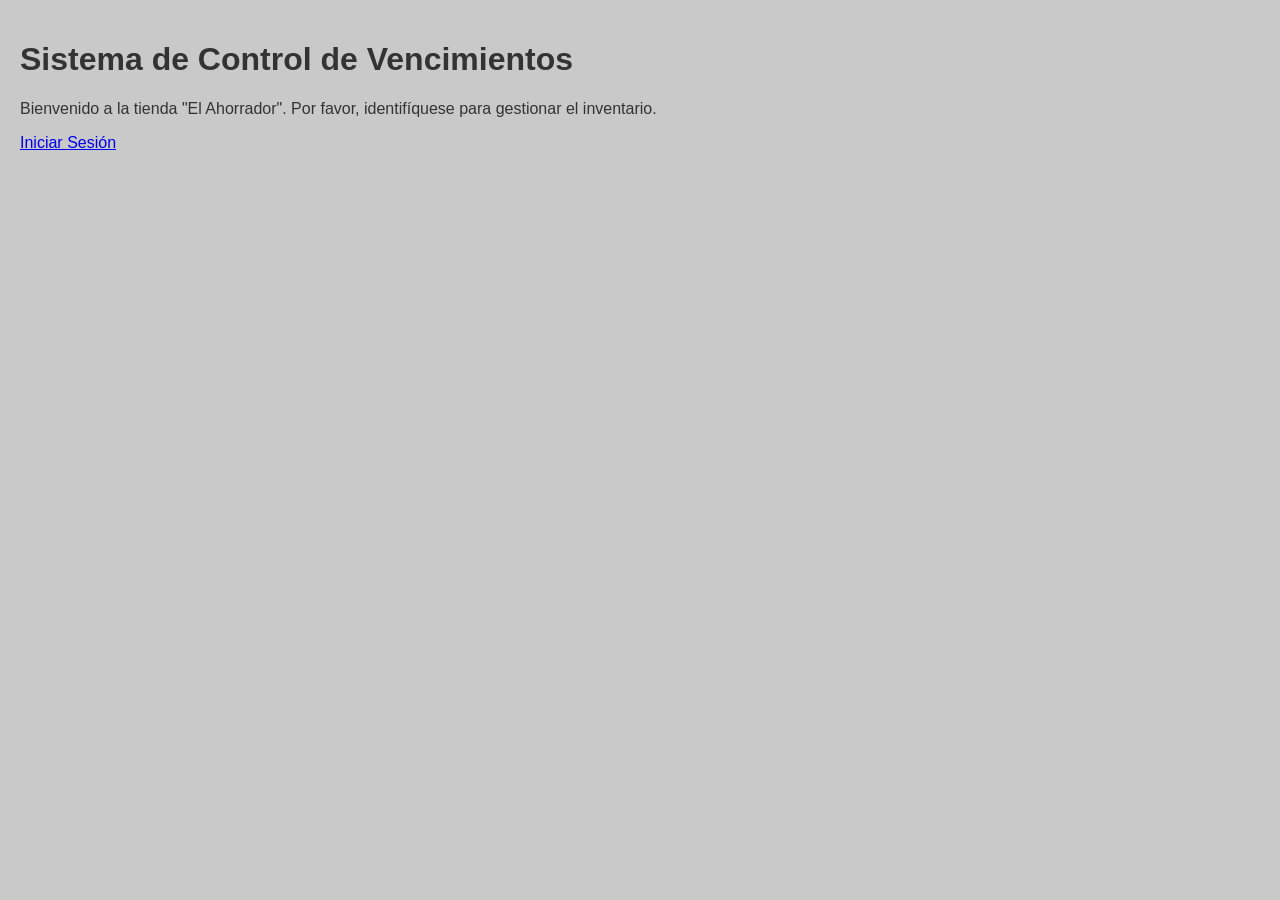
<file: index.html>
<!DOCTYPE html>
<html lang="es">
<head>
    <meta charset="UTF-8">
    <title>Bienvenido - El Ahorrador</title>
    <link rel="stylesheet" href="assets/style.css">
</head>
<body>
    <div class="welcome-container">
        <h1>Sistema de Control de Vencimientos</h1>
        <p>Bienvenido a la tienda "El Ahorrador". Por favor, identifíquese para gestionar el inventario.</p>
        
        <a href="auth/login.html" class="btn-ingresar">Iniciar Sesión</a>
    </div>
</body>
</html>
</file>
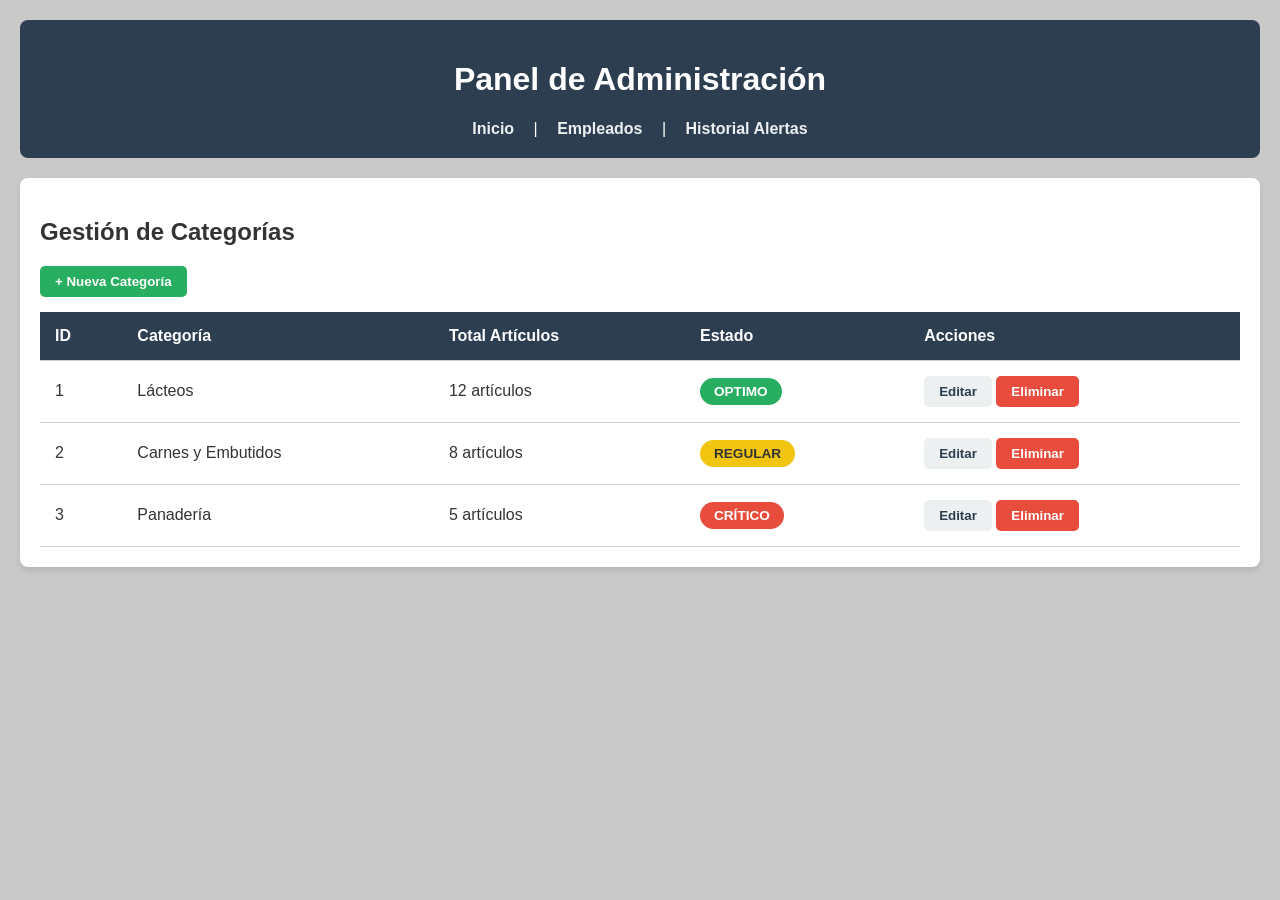
<file: admin/resumen.html>
<!DOCTYPE html>
<html lang="es">
<head>
    <meta charset="UTF-8">
    <meta name="viewport" content="width=device-width, initial-scale=1.0">
    <title>Panel de Control - Admin</title>
    <link rel="stylesheet" href="../assets/style.css">
</head>
<body>
    <header>
        <h1>Panel de Administración</h1>
        <nav>
            <a href="resumen.html">Inicio</a> | 
            <a href="usuarios.html">Empleados</a> | 
            <a href="alertas.html">Historial Alertas</a> 
            <!-- <a href="../index.html">Cerrar Sesión</a> -->
        </nav>
    </header>

    <main>
        <section class="categorias-admin">
            <h2>Gestión de Categorías</h2>
            <button class="btn-nuevo">+ Nueva Categoría</button>
            <table>
                <thead>
                    <tr>
                        <th>ID</th>
                        <th>Categoría</th>
                        <th>Total Artículos</th>
                        <th>Estado</th>
                        <th>Acciones</th>
                    </tr>
                </thead>
                <tbody>
                    <tr>
                        <td>1</td> <!-- ejemplo de como quedaria cuando se conescte a una bd -->
                        <td>Lácteos</td>
                        <td>12 artículos</td><!---->
                        <td><span class="semaforo verde">Optimo</span></td>
                        <td>
                            <button class="btn-edit">Editar</button>
                            <button class="btn-eliminar">Eliminar</button>
                        </td>
                    </tr>
                    <tr>
                        <td>2</td>
                        <td>Carnes y Embutidos</td>
                        <td>8 artículos</td>
                        <td><span class="semaforo amarillo">Regular</span></td>
                        <td>
                            <a href="lotes/carne_embutidos.html"><button class="btn-edit">Editar</button></a>
                            <button class="btn-eliminar">Eliminar</button>
                        </td>
                    </tr>
                    <tr>
                        <td>3</td>
                        <td>Panadería</td>
                        <td>5 artículos</td>
                        <td><span class="semaforo rojo">Crítico</span></td>
                        <td>
                            <button class="btn-edit">Editar</button>
                            <button class="btn-eliminar">Eliminar</button>
                        </td>
                    </tr>
                </tbody>
            </table>
        </section>
    </main>
</body>
</html>

<!-- contador -->
 <!-- <section class="dashboard-cards">
            <div class="card">
                <h3>Productos Totales</h3>
                <p class="numero">120</p>
            </div>
            <div class="card alerta">
                <h3>Alertas Activas</h3>
                <p class="numero">8</p>
                <small>Requieren atención del empleado</small>
            </div>
            <div class="card mermas">
                <h3>Vencidos Hoy</h3>
                <p class="numero">2</p>
            </div>
        </section> -->
</file>
<file: assets/style.css>
/* RESUMEN(CATEGORIA) */
body {
    font-family: 'Segoe UI', Arial, sans-serif;
    background-color: #cac9c9;
    margin: 0;
    padding: 20px;
    color: #333;
}

header {
    background: #2c3e50;
    color: white;
    padding: 20px;
    text-align: center;
    border-radius: 8px;
    margin-bottom: 20px;
}

header a {
    color: #ecf0f1;
    text-decoration: none;
    margin: 0 15px;
    font-weight: bold;
}

header a:hover {
    text-decoration: underline;
}

/* --- TARJETAS DEL DASHBOARD (Tus imágenes a todo color) --- */
.dashboard-cards {
    display: flex;
    gap: 20px;
    margin-bottom: 30px;
}

.card {
    padding: 25px;
    flex: 1;
    border-radius: 12px; /* Bordes un poco más redondeados */
   /** box-shadow: 0 6px 10px rgba(0,0,0,0.15); /* Sombra más pronunciada */
    text-align: center;
    transition: transform 0.3s ease; /* Efecto al pasar el mouse */
    
    /* Fondo neutro por defecto (para Productos Totales) */
    background-color: white; 
    color: #333; /* Texto oscuro por defecto */
}

/*.card:hover {
    transform: translateY(-5px); /* Se levanta un poco */
/*}

/* Estilos de texto dentro de las tarjetas */
.card h3 { 
    margin: 0; 
    font-size: 1.2em; 
    text-transform: uppercase;
    letter-spacing: 1px;
    color: inherit; /* Usa el color de texto de la tarjeta */
}

.numero { 
    font-size: 3em; 
    font-weight: bold; 
    margin: 15px 0; 
    color: inherit; /* Usa el color de texto de la tarjeta */
}

.card small {
    display: block;
    margin-top: 10px;
    font-size: 0.9em;
    color: inherit; /* Usa el color de texto de la tarjeta */
    opacity: 0.9;
}

/* --- COLORES DE LAS TARJETAS COMPLETAS (Semaforo en Fondo) --- */

/* Tarjeta 1: Productos Totales (Gris neutro/profesional) */
.card-totales {
    background-color: #ecf0f1; /* Gris muy claro */
    border: 1px solid #bdc3c7;
    color: #2c3e50;
}

/* Tarjeta 2: Alertas Activas (Rojo Semáforo) */
.card.alerta { 
    background-color: #e74c3c; /* Rojo intenso */
    color: white; /* Texto blanco para contraste */
}

/* Tarjeta 3: Vencidos Hoy (Amarillo Semáforo) */
.card.mermas { 
    background-color: #f1c40f; /* Amarillo/Dorado */
    color: #2c3e50; /* Texto oscuro para contraste en amarillo */
}


/* --- Estilos de la Tabla (Se mantienen) --- */
.categorias-admin {
    background: white;
    padding: 20px;
    border-radius: 8px;
    box-shadow: 0 4px 6px rgba(0,0,0,0.1);
}

table {
    width: 100%;
    border-collapse: collapse;
    margin-top: 15px;
}

th, td {
    padding: 15px;
    text-align: left;
    border-bottom: 1px solid #d0cfcf;
}

th {
    background-color: #2c3e50;
    color: white;
}

/* --- SISTEMA DE SEMÁFORO EN TABLA (Se mantienen) --- */
.semaforo {
    padding: 6px 14px;
    border-radius: 20px;
    font-size: 0.85em;
    font-weight: bold;
    color: white;
    display: inline-block;
    text-transform: uppercase;
}

.verde { background-color: #27ae60; }
.amarillo { background-color: #f1c40f; color: #333; }
.rojo { background-color: #e74c3c; }

/* Botones */
button {
    padding: 8px 15px;
    cursor: pointer;
    border: none;
    border-radius: 5px;
    font-weight: bold;
    transition: 0.3s;
}

.btn-nuevo { background: #27ae60; color: white; }
.btn-add { background: #27ae60; color: white; }
.btn-edit { background: #ecf0f1; color: #2c3e50; }
.btn-eliminar { background: #e74c3c; color: white; }

button:hover { opacity: 0.8; }
</file>
